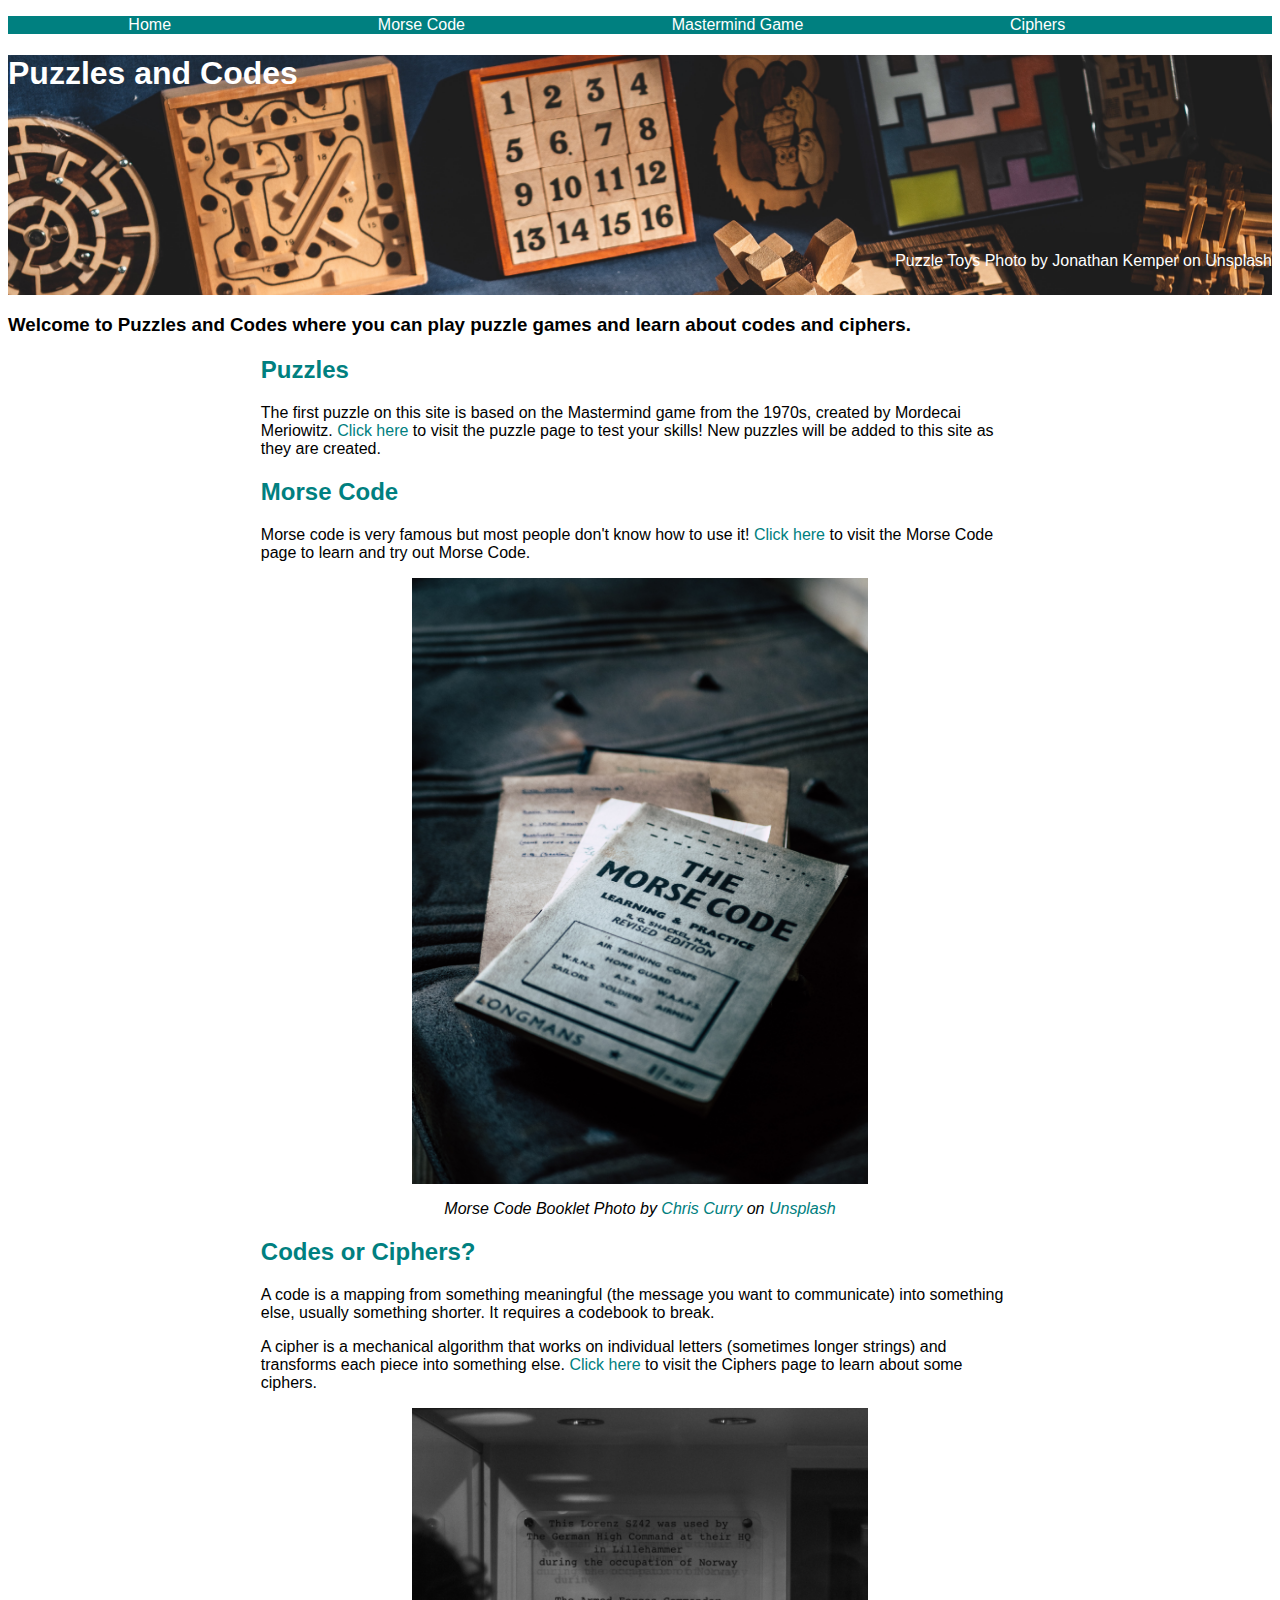
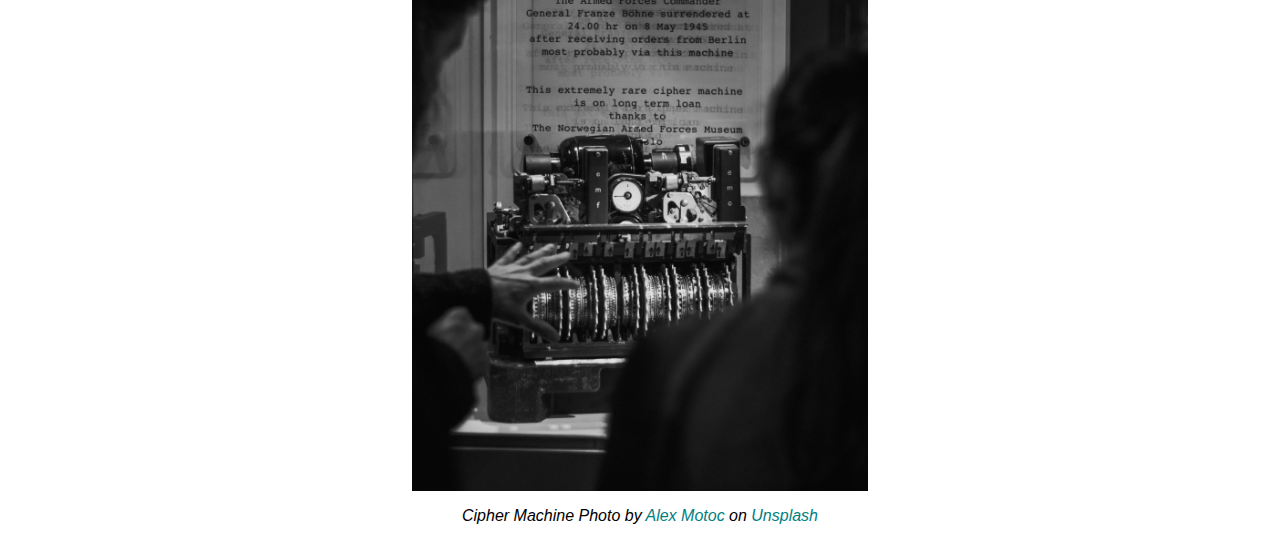
<file: index.html>
<!DOCTYPE html>
<html lang="en">
    <head>
        <meta charset="utf-8" />
        <meta name="viewport" content="width=device-width, initial-scale=1" />
        <link href="puzzlesCSS.css" rel="stylesheet" />
        <title>Puzzles and Codes</title>
    </head>
    <body>
        <div id="navbar" >
            <ul>
                <li><a href="index.html">Home</a></li>
                <li><a href="morse_code_page.html">Morse Code</a></li>
                <li><a href="puzzles_page.html">Mastermind Game</a></li>
                <li><a href="ciphers.html">Ciphers</a></li>
            </ul>
        </div>
                
        <div class="home_image_div">
            <h1>Puzzles and Codes</h1>
            <p>Puzzle Toys Photo by <a href="https://unsplash.com/@jupp?utm_source=unsplash&utm_medium=referral&utm_content=creditCopyText">Jonathan Kemper</a> on <a href="https://unsplash.com/photos/9tamF4J0vLk?utm_source=unsplash&utm_medium=referral&utm_content=creditCopyText">Unsplash</a></p>
        </div>
        
        <div>
            <h3>Welcome to Puzzles and Codes where you can play puzzle games and learn about codes and ciphers. </h3>
        </div>
        
        <div class="section_descriptions">
            <h2><a href="puzzles_page.html">Puzzles</a></h2>
            <p>The first puzzle on this site is based on the Mastermind game from the 1970s, created by Mordecai Meriowitz. <a href="puzzles_page.html">Click here</a> to visit the puzzle page to test your skills! New puzzles will be added to this site as they are created.</p>
        </div>
        <div class="section_descriptions">
            <h2><a href="morse_code_page.html">Morse Code</a></h2>
            <p>Morse code is very famous but most people don't know how to use it! <a href="morse_code_page.html">Click here</a> to visit the Morse Code page to learn and try out Morse Code.</p>
            <img class="lower_image" src="homepage_morsecode_booklet_image.jpg" alt="photo of vintage morse code instruction booklet" />
            <p class="lower_image_text">Morse Code Booklet Photo by <a href="https://unsplash.com/@chriscurry92?utm_source=unsplash&utm_medium=referral&utm_content=creditCopyText">Chris Curry</a> on <a href="https://unsplash.com/photos/j5s_uLajP2o?utm_source=unsplash&utm_medium=referral&utm_content=creditCopyText">Unsplash</a></p>
        </div>
        <div class="section_descriptions">
            <h2><a href="ciphers.html">Codes or Ciphers?</a></h2>
            <p>A code is a mapping from something meaningful (the message you want to communicate) into something else, usually something shorter. It requires a codebook to break.</p>
            <p>A cipher is a mechanical algorithm that works on individual letters (sometimes longer strings) and transforms each piece into something else. <a href="ciphers.html">Click here</a> to visit the Ciphers page to learn about some ciphers.</p>
            <img class="lower_image" src="homepage_bletchley_cipher.jpg" alt="photo of Bletchley Park cipher machine" />
            <p class="lower_image_text">Cipher Machine Photo by <a href="https://unsplash.com/@alexmotoc?utm_source=unsplash&utm_medium=referral&utm_content=creditCopyText">Alex Motoc</a> on <a href="https://unsplash.com/photos/Y83nsKGkxSw?utm_source=unsplash&utm_medium=referral&utm_content=creditCopyText">Unsplash</a></p>
        </div>
    </body>
</html>
</file>
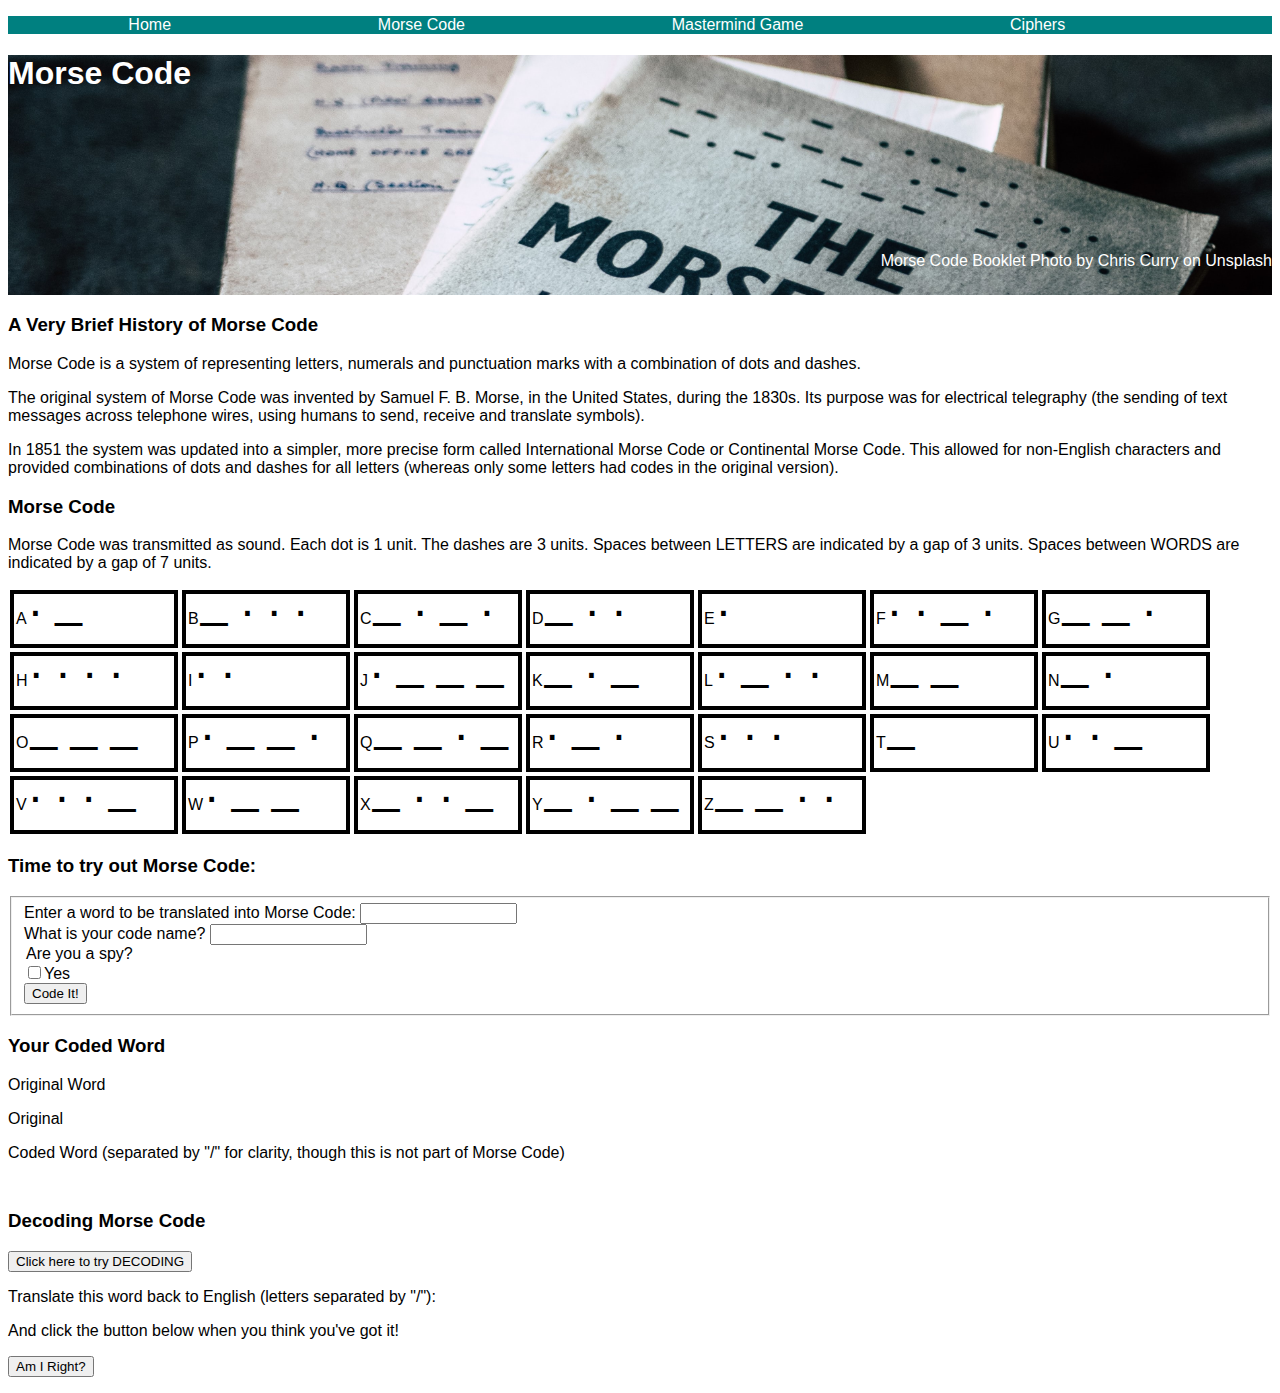
<file: morse_code_page.html>
<!DOCTYPE html>
<html lang="en">
    <head>
        <meta charset="utf-8" />
        <meta name="viewport" content="width=device-width, initial-scale=1" />
        <title>Morse Code</title>
        <link href="puzzlesCSS.css" rel="stylesheet" />
    </head>
    <body>
        <div id="navbar" >
            <ul>
                <li><a href="index.html">Home</a></li>
                <li><a href="morse_code_page.html">Morse Code</a></li>
                <li><a href="puzzles_page.html">Mastermind Game</a></li>
                <li><a href="ciphers.html">Ciphers</a></li>
            </ul>
        </div>
        
        <div class="morse_image_div">
            <h1>Morse Code</h1>
            <p>Morse Code Booklet Photo by <a href="https://unsplash.com/@chriscurry92?utm_source=unsplash&utm_medium=referral&utm_content=creditCopyText">Chris Curry</a> on <a href="https://unsplash.com/photos/j5s_uLajP2o?utm_source=unsplash&utm_medium=referral&utm_content=creditCopyText">Unsplash</a></p>
        </div>

        <div class="morse_history">
            <h3>A Very Brief History of Morse Code</h3>
            <p>Morse Code is a system of representing letters, numerals and punctuation marks with a combination of dots and dashes.</p>
            <p>The original system of Morse Code was invented by Samuel F. B. Morse, in the United States, during the 1830s. Its purpose was for electrical telegraphy (the sending of text messages across telephone wires, using humans to send, receive and translate symbols).</p>
            <p>In 1851 the system was updated into a simpler, more precise form called International Morse Code or Continental Morse Code. This allowed for non-English characters and provided combinations of dots and dashes for all letters (whereas only some letters had codes in the original version).</p>
        </div>

        <div>
            <h3>Morse Code</h3>
            <p>Morse Code was transmitted as sound. Each dot is 1 unit. The dashes are 3 units. Spaces between LETTERS are indicated by a gap of 3 units. Spaces between WORDS are indicated by a gap of 7 units.</p>
            <div class="morse_code_symbols">
                <div class="letter_and_symbol"><p>A</p><p class="symbol">. _</p></div>
                <div class="letter_and_symbol"><p>B</p><p class="symbol">_ . . .</p></div>
                <div class="letter_and_symbol"><p>C</p><p class="symbol">_ . _ .</p></div>
                <div class="letter_and_symbol"><p>D</p><p class="symbol">_ . .</p></div>
                <div class="letter_and_symbol"><p>E</p><p class="symbol">.</p></div>
                <div class="letter_and_symbol"><p>F</p><p class="symbol">. . _ .</p></div>
                <div class="letter_and_symbol"><p>G</p><p class="symbol">_ _ .</p></div>
                <div class="letter_and_symbol"><p>H</p><p class="symbol">. . . .</p></div>
                <div class="letter_and_symbol"><p>I</p><p class="symbol">. .</p></div>
                <div class="letter_and_symbol"><p>J</p><p class="symbol">. _ _ _</p></div>
                <div class="letter_and_symbol"><p>K</p><p class="symbol">_ . _</p></div>
                <div class="letter_and_symbol"><p>L</p><p class="symbol">. _ . .</p></div>
                <div class="letter_and_symbol"><p>M</p><p class="symbol">_ _</p></div>
                <div class="letter_and_symbol"><p>N</p><p class="symbol">_ .</p></div>
                <div class="letter_and_symbol"><p>O</p><p class="symbol">_ _ _</p></div>
                <div class="letter_and_symbol"><p>P</p><p class="symbol">. _ _ .</p></div>
                <div class="letter_and_symbol"><p>Q</p><p class="symbol">_ _ . _</p></div>
                <div class="letter_and_symbol"><p>R</p><p class="symbol">. _ .</p></div>
                <div class="letter_and_symbol"><p>S</p><p class="symbol">. . .</p></div>
                <div class="letter_and_symbol"><p>T</p><p class="symbol">_</p></div>
                <div class="letter_and_symbol"><p>U</p><p class="symbol">. . _</p></div>
                <div class="letter_and_symbol"><p>V</p><p class="symbol">. . . _</p></div>
                <div class="letter_and_symbol"><p>W</p><p class="symbol">. _ _</p></div>
                <div class="letter_and_symbol"><p>X</p><p class="symbol">_ . . _</p></div>
                <div class="letter_and_symbol"><p>Y</p><p class="symbol">_ . _ _</p></div>
                <div class="letter_and_symbol"><p>Z</p><p class="symbol">_ _ . .</p></div>
            </div>
        </div>

        <div>
            <h3>Time to try out Morse Code:</h3>
            <form action="" method="post">
                <fieldset>
                    <div>
                        <label for="word_toCode">Enter a word to be translated into Morse Code: </label>
                        <input type="text" id="word_toCode">
                    </div>
                    <div>
                        <label for="code_name">What is your code name?</label>
                        <input type="text" id="code_name">
                    </div>
                    <div>
                        <legend>Are you a spy?</legend>
                        <label><input type="checkbox" id="spy_yes">Yes</label>
                    </div>
                    <div>
                        <button type="button" onclick="code_word()">Code It!</button>
                    </div>
                    </fieldset>
            </form>

            <div>
                <h3>Your Coded Word</h3>
                <p>Original Word</p><p id="original_word">Original</p>
                <p>Coded Word (separated by "/" for clarity, though this is not part of Morse Code)</p><p id="coded_word"></p>
            </div>
        </div>

        <script>
            const word = document.getElementById("word_toCode");
            const original = document.getElementById("original_word");
            const coded = document.getElementById("coded_word")

            let testArray = [["A", "."], ["B", 2], ["C", 3]];
            let morseArray = [["A" , ". _<"], ["B" , "_ . . ."], 
                                ["C" , "_ . _ ."], 
                                ["D" , "_ . ."], 
                                ["E" , "."], 
                                ["F" , ". . _ ."], 
                                ["G" , "_ _ ."], 
                                ["H" , ". . . ."], 
                                ["I" , ". ."], 
                                ["J" , ". _ _ _"], 
                                ["K" , "_ . _"], 
                                ["L" , ". _ . ."],     
                                ["M" , "_ _"], 
                                ["N" , "_ ."], 
                                ["O" , "_ _ _"], 
                                ["P" , ". _ _ ."], 
                                ["Q" , "_ _ . _"], 
                                ["R" , ". _ ."], 
                                ["S" , ". . ."], 
                                ["T" , "_"], 
                                ["U" , ". . _"], 
                                ["V" , ". . . _"], 
                                ["W" , ". _ _"], 
                                ["X" , "_ . . _"], 
                                ["Y" , "_ . _ _"], 
                                ["Z" , "_ _ . ."]];

            function code_word() {
                let capitalised = word.value.toUpperCase();
                original.textContent = capitalised;

                // remove non-letters
                let wordArray = capitalised.slice();
                
                let letterRegex = /[A-Z]/;
                let tidyArray = [];

                for (let i = 0; i < wordArray.length; i++) {
                    if (wordArray[i].match(letterRegex)) {
                        tidyArray.push(wordArray[i]);
                    }
                }

                // translate the letters
                let codedArray = [];

                for (let i = 0; i < tidyArray.length; i++){
                    let key = tidyArray[i];
                    for (let j = 0; j < morseArray.length; j++) {
                        let morseTest = morseArray[j][0];
                        if (morseTest == key) {
                            codedArray.push(morseArray[j][1]);
                        }
                    }
                }

                // join coded array with spaces

                let codedWord = codedArray.join(" / ");

                coded.textContent = codedWord;
            }

        </script>
        
        <div>
            <h3>Decoding Morse Code</h3>

            <button type="button" onclick="makeWord()">Click here to try DECODING</button>
            
            <p>Translate this word back to English (letters separated by "/"): </p><p id="word_toTranslate"></p>
            
            <p>And click the button below when you think you've got it!</p>
            
            <button type="button" onclick="check()">Am I Right?</button>
            
            <p id="rightORWrong"></p>
        </div>

        <script>
            let wordList = ["which", "there", "their",
                            "about",
                            "would",
                            "these",
                            "other",
                            "words",
                            "could",
                            "write",
                            "first",
                            "water",
                            "after",
                            "where",
                            "right",
                            "think",
                            "three",
                            "years",
                            "place",
                            "sound",
                            "great",
                            "again",
                            "still",
                            "every",
                            "small",
                            "found",
                            "those",
                            "never",
                            "under",
                            "might",
                            "while",
                            "house",
                            "world",
                            "below",
                            "asked",
                            "going",
                            "large",
                            "until",
                            "along",
                            "shall",
                            "being",
                            "often",
                            "earth",
                            "began",
                            "since",
                            "study",
                            "night",
                            "light",
                            "above",
                            "paper",
                            "parts",
                            "young",
                            "story",
                            "point",
                            "given",
                            "means",
                            "music",
                            "miles",
                            "money",
                            "lines",
                            "early",
                            "trees",
                            "short",
                            "state",
                            "front",
                            "makes",
                            "comes",
                            "close",
                            "power",
                            "lived",
                            "vowel",
                            "taken",
                            "built",
                            "heart",
                            "ready",
                            "quite",
                            "round",
                            "horse",
                            "shows",
                            "river",
                            "field",
                            "leave",
                            "third",
                            "hours",
                            "names",
                            "heavy",
                            "ideas",
                            "check",
                            "floor",
                            "begin",
                            "alone",
                            "plane",
                            "spell",
                            "watch",
                            "carry",
                            "wrote",
                            "clear",
                            "named",
                            "books",
                            "glass",
                            "human",
                            "takes",
                            "party",
                            "build",
                            "sides",
                            "seven"];

            let secretWord = "";
            let display = document.getElementById("word_toTranslate");
            let answerDisplay = document.getElementById("rightORWrong");

            function makeWord() {

                answerDisplay.style.color = "white";

                // select a random word from the wordlist
                let max = wordList.length;
                let randNum = Math.floor(Math.random() * max);
                secretWord = wordList[randNum];

                //capitalise it - would be better if capitalised to start with?!
                let secretCapital = secretWord.toUpperCase(0);

                // and send to array
                let secretArray = secretCapital.slice();

                // translate the letters
                let codedSecret = [];

                for (let i = 0; i < secretCapital.length; i++){
                    let key = secretCapital[i];
                    for (let j = 0; j < morseArray.length; j++) {
                        let morseTest = morseArray[j][0];
                        if (morseTest == key) {
                            codedSecret.push(morseArray[j][1]);
                        }
                    }
                }

                // join coded array with spaces

                let codedSecretWord = codedSecret.join(" / ");

                display.textContent = codedSecretWord;

                answerDisplay.textContent = secretCapital;
            }
            

            function check() {
                answerDisplay.style.color = "red";
            }
        </script>
    </body>
</html>
</file>
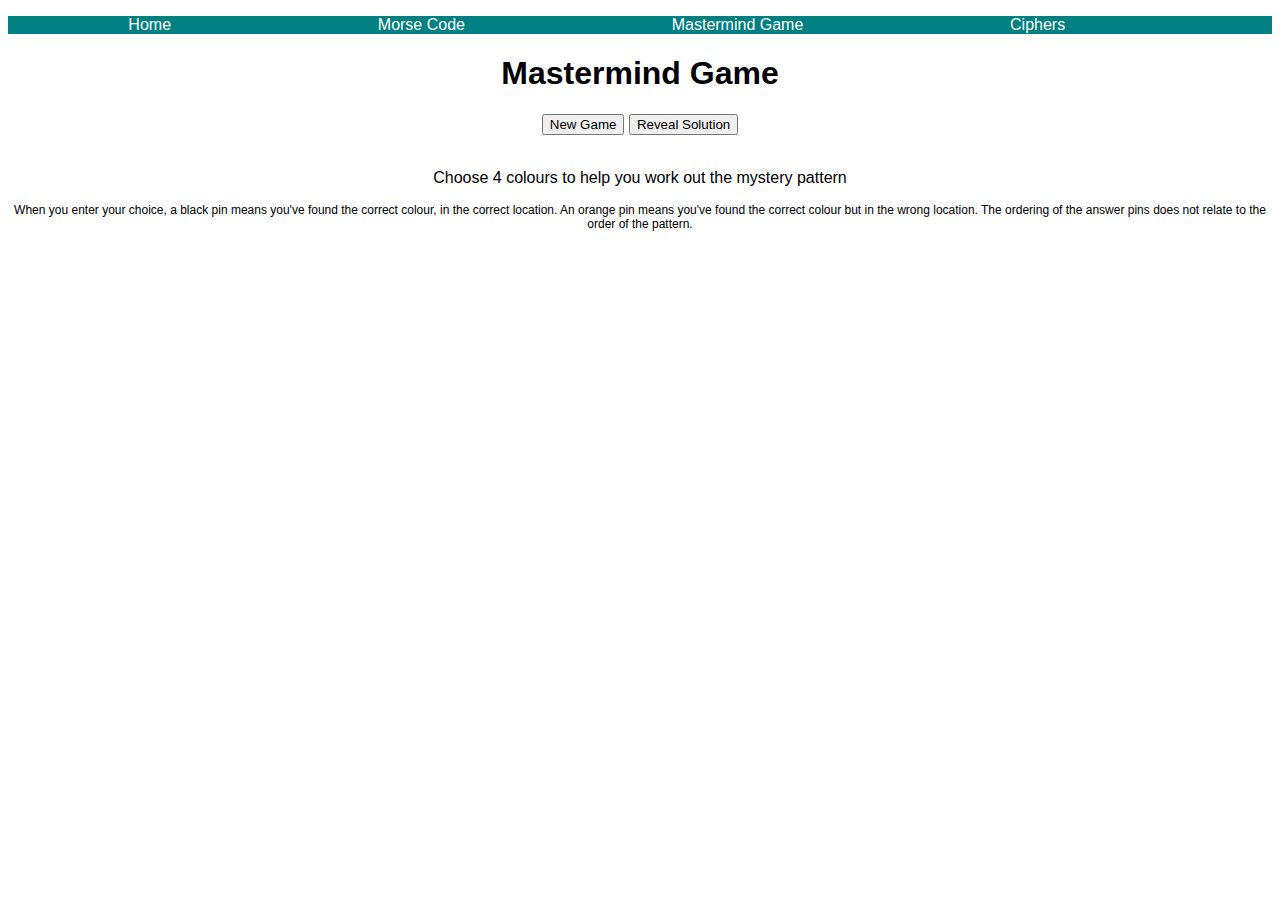
<file: puzzles_page.html>
<!DOCTYPE html>
<html lang="en">
    <head>
        <meta name="viewport" content="width=device-width, initial-scale=1" />
        <meta charset="utf-8" />
        <title>Puzzles Page</title>
        <link href="puzzlesCSS.css" rel="stylesheet" />
        <link rel="stylesheet" href="mastermindCSS.css" />
    </head>
    <body>
        <div id="navbar" >
            <ul>
                <li><a href="index.html">Home</a></li>
                <li><a href="morse_code_page.html">Morse Code</a></li>
                <li><a href="puzzles_page.html">Mastermind Game</a></li>
                <li><a href="ciphers.html">Ciphers</a></li>
            </ul>
        </div>
        <h1>Mastermind Game</h1>
        
            <button onclick="makeBoard()">New Game</button>
            
            <button onclick="showSolution()">Reveal Solution</button>
        
            <br>
            <br>
        
            <p class="tempPattern">Choose 4 colours to help you work out the mystery pattern</p>
            <p class="instructions">When you enter your choice, a black pin means you've found the correct colour, in the correct location. An orange pin means you've found the correct colour but in the wrong location. The ordering of the answer pins does not relate to the order of the pattern.</p>
        
            <div id="boardArea"></div>
        
            <script>
        
                const board = document.getElementById("boardArea");
                let choiceArray = ["", "", "", ""];
        
                // generate new pattern
        
                const tempDisplay = document.querySelector(".tempPattern");
        
                let solutionArr = [];
        
                for (let i = 0; i < 4; i++) {
            solutionArr[i] = Math.ceil(Math.random() * 4);
                if (solutionArr[i] == 1) {
                    solutionArr[i] = "R";
                } else if (solutionArr[i] == 2) {
                    solutionArr[i] = "B";
                } else if (solutionArr[i] == 3) {
                    solutionArr[i] = "Y";
                } else if (solutionArr[i] == 4) {
                    solutionArr[i] = "G";
                }
                }
        
                let blackPin = 0;
                let whitePin = 0;
        
                //problem is - these answers aren't yet created and can't be referenced
                //then when are created, it's in a different loop to the evaluating one
                const answer1 = document.querySelector(".answer1");
                const answer2 = document.querySelector(".answer2");
                const answer3 = document.querySelector(".answer3");
                const answer4 = document.querySelector(".answer4");
                
                let reducedChoiceArr = [];
                let reducedSolutionArr = [];
        
                function showSolution() {
                        tempDisplay.textContent = solutionArr;
                    }
        
                function makeBoard() {
                    
                    document.getElementById("boardArea").innerHTML = "";
        
                    for (let i = 0; i < 6; i++) {
                        let row = document.createElement("div");
                        row.className = "boardRow";
                    
                        for (let j = 0; j < 5; j++) {
                            let box = document.createElement("div");
                            box.className = "boardBox";
        
                            if (j < 4) {
                            let choice = document.createElement("div");
                            choice.className = "choiceDisplay";
        
                            let selectArea = document.createElement("div");
                            selectArea.className = "selectArea";
        
                            let redButton = document.createElement("button");
                            redButton.className = "chooseRed choose";
                            redButton.onclick = function selectRed() {
                                choice.style.background = "magenta";
                                choice.style.color = "magenta";
                                choiceArray[j] = ["R"];
                            }
        
                            let blueButton = document.createElement("button");
                            blueButton.className = "chooseBlue choose";
                            blueButton.onclick = function selectBlue() {
                                choice.style.background = "teal";
                                choice.style.color = "teal";
                                choiceArray[j] = ["B"];
                            }
        
                            let greenButton = document.createElement("button");
                            greenButton.className = "chooseGreen choose";
                            greenButton.onclick = function selectGreen() {
                                choice.style.background = "seagreen";
                                choice.style.color = "seagreen";
                                choiceArray[j] = ["G"];
                            }
        
                            let yellowButton = document.createElement("button");
                            yellowButton.className = "chooseYellow choose";
                            yellowButton.onclick = function selectYellow() {
                                choice.style.background = "yellow";
                                choice.style.color = "yellow";
                                choiceArray[j] = ["Y"];
                            }
        
                            box.appendChild(choice);
                            
                            selectArea.appendChild(redButton);
                            selectArea.appendChild(blueButton);
                            selectArea.appendChild(greenButton);
                            selectArea.appendChild(yellowButton);
        
                            box.appendChild(selectArea);
        
                            } else if (j == 4) {
        
                                box.className = "boardBox doubleBox";
                                let answer1 = document.createElement("div");
                                answer1.className = "answer";
        
                                let answer2 = document.createElement("div");
                                answer2.className = "answer";
        
                                let answer3 = document.createElement("div");
                                answer3.className = "answer";
        
                                let answer4 = document.createElement("div");
                                answer4.className = "answer";
                                                    
                                box.appendChild(answer1);
                                box.appendChild(answer2);
                                box.appendChild(answer3);
                                box.appendChild(answer4);
                                        
                                let submit = document.createElement("button");
                                submit.className = "submitChoice";
                                submit.textContent = "Enter Choice";
                                submit.onclick = function evalChoice() {
                                    if (choiceArray[0] == "" | choiceArray[1] == "" | choiceArray[2] == "" | choiceArray[3] == "") {
                                        submit.textContent = "choose 4 colours";
                                    } else {
                                    //submit.textContent = choiceArray;
        
                                    blackPin = 0;
                                    reducedChoiceArr = [];
                                    reducedSolutionArr = [];
                                    for (let j = 0; j < 4; j++) {
                                        if (choiceArray[j] == solutionArr[j]) {
                                        blackPin = blackPin + 1;
                                        } else { 
                                        reducedChoiceArr.push(choiceArray[j]);
                                        reducedSolutionArr.push(solutionArr[j]);
                                        }
                                    }
        
                                    whitePin = 0;
                                    let solutionIndex;
        
                                    for (let i = 0; i < reducedChoiceArr.length; i++) {
                                        if (reducedSolutionArr.find(element => element == reducedChoiceArr[i]) != undefined) {
                                        whitePin = whitePin + 1;
                                        solutionIndex = reducedSolutionArr.findIndex(element => element == reducedChoiceArr[i]);
                                        reducedSolutionArr[solutionIndex] = "M";  // M for matched
                    
                                        }
                                    }
            
            //feedback.textContent = "no black pins = " + blackPin + "no white = " + whitePin + " reducedChoice = " + reducedChoiceArr + " reducedSolution = " + reducedSolutionArr;
        
            if (blackPin == 4) {
                answer1.style.background = "black";
                answer2.style.background = "black";
                answer3.style.background = "black";
                answer4.style.background = "black";
                tempDisplay.textContent = "Well Done!";
                
            } else if (blackPin == 3) {
                answer1.style.background = "black";
                answer2.style.background = "black";
                answer3.style.background = "black";
                if (whitePin == 1) {
                    answer4.style.background = "orange";
                }
            } else if (blackPin == 2) {
                answer1.style.background = "black";
                answer2.style.background = "black";
                if (whitePin == 1) {
                    answer3.style.background = "orange";
                } else if (whitePin == 2) {
                    answer3.style.background = "orange";
                    answer4.style.background = "orange";
                }
            } else if (blackPin == 1) {
                answer1.style.background = "black";
                if (whitePin == 1) {
                    answer2.style.background = "orange";
                } else if (whitePin == 2) {
                    answer2.style.background = "orange";
                    answer3.style.background = "orange";
                } else if (whitePin == 3) {
                    answer2.style.background = "orange";
                    answer3.style.background = "orange";
                    answer4.style.background = "orange";
                }
            } else if (blackPin == 0) {
                if (whitePin == 1) {
                    answer1.style.background = "orange";
                } else if (whitePin == 2) {
                    answer1.style.background = "orange";
                    answer2.style.background = "orange";
                } else if (whitePin == 3) {
                    answer1.style.background = "orange";
                    answer2.style.background = "orange";
                    answer3.style.background = "orange";
                } else if (whitePin == 4) {
                    answer1.style.background = "orange";
                    answer2.style.background = "orange";
                    answer3.style.background = "orange";
                    answer4.style.background = "orange";
                }
            }
        
                                    }
                                }
                                box.appendChild(submit);
                            }
                            row.appendChild(box);
                        }
                        board.appendChild(row);
                }
            }
        
            </script>

    </body>
</html>
</file>
<file: puzzlesCSS.css>
* {
    font-family: 'Gill Sans', 'Gill Sans MT', Calibri, 'Trebuchet MS', sans-serif;
    background-color: ;
}
/*
div {
    border: 4px solid red;
}
*/

/*
p {
    border: 4px solid blue;
}
*/
a {
    text-decoration: none;
    color: teal; //choose a better colour
}

#navbar {
    background: teal;
}

#navbar a {
    color: white;
}

#navbar > ul {
    list-style: none;
    display: flex;
    justify-content: space-evenly;
    margin-left: -10%;
}

.home_image_div {
    height: 240px;
    background-image: url("homepage_puzzles_image.jpg");
    background-size: cover;
}

.ciphers_image_div {
    height: 240px;
    background-image: url("ciphers_page_bletchley_cipher.jpg");
    background-size: cover;
    
}

.morse_image_div {
    height: 240px;
    background-image: url("morse_page_morsecode_booklet_image.jpg");
    background-size: cover;
}
h1 {
    color: white;
}

.home_image_div p, .ciphers_image_div p, .morse_image_div p {
    color: white;
    margin-top: 160px;
    text-align: right;
}

.home_image_div p a, .ciphers_image_div p a, .morse_image_div p a {
    color: white;
}

.section_descriptions {
    width: 60%;
    margin: auto;
}

.lower_image {
    display: block;
    width: 60%;
    height: auto;
    margin: auto;
 
}

.lower_image_text {
    text-align: center;
    font-style: italic;
}

.morse_code_symbols {
    display: flex;
    align-items: center;
    flex-wrap: wrap;
    
}

.morse_code_symbols p {
    margin-left: 2px;
}

.symbol, #coded_word {
    font-size: 48px;
    margin-top: 8px;
}

.letter_and_symbol {
    width: 160px;
    height: 50px;
    display: flex;
    margin: 2px;
    align-items: center;
    justify-items: center;
    border: 4px solid black;
}

.image_section {
    text-align: center;
}

figure {
    width: 25%;
    display: inline-flex;
    flex-direction: row;
    flex-wrap: wrap;
    //border: 3px solid yellow;
    margin: auto;
}

figure img {
    width: 100%;
}
</file>
<file: mastermindCSS.css>
* {
    //font-family:'Trebuchet MS', 'Lucida Sans Unicode', 'Lucida Grande', 'Lucida Sans', Arial, sans-serif;
    //background-color: palegoldenrod;
    text-align: center;
    box-sizing: border-box;
}

h1 {
    color: black;
}

.instructions {
    font-size: 12px;
}

button {
    cursor: pointer;
}

.boardRow {
    border: none;
    height: 60px;
    width: 80%;
    color: black;
    margin: 0 auto;
}

.boardBox {
    border: solid;
    height: 100%;
    width: 20%;
    color: grey;
    display: inline-flex;
    justify-content: space-evenly;
    align-items: center;
    flex-wrap: wrap;
}

.doubleBox {
    width: 20%;
    border: none;
}

.selectArea {
    width: 100%;
    display: flex;
    justify-content: space-around;
}

.choiceDisplay {
    border-radius: 50%;
    border: solid;
    color: purple;
    width: 18px;
    height: 18px;
    display: block;
}

.choose {
    border-radius: 50%;
    width: 14x;
    height: 14px;
    margin: none;
    border: none;
    
}

.chooseRed {
    border: solid;
    color: red;
    background-color: red;
}

.chooseBlue {
    border: solid;
    color: blue;
    background-color: blue;
}

.chooseGreen {
    border: solid;
    color: green;
    background-color: green;
}

.chooseYellow {
    border: solid;
    color: yellow;
    background-color: yellow;
}

.submitChoice {
    background: teal;
    color: white;
}

.answer {
    border: solid;
    border-radius: 50%;
    color: black;
    width: 12px;
    height: 12px;
    
    
}
</file>
